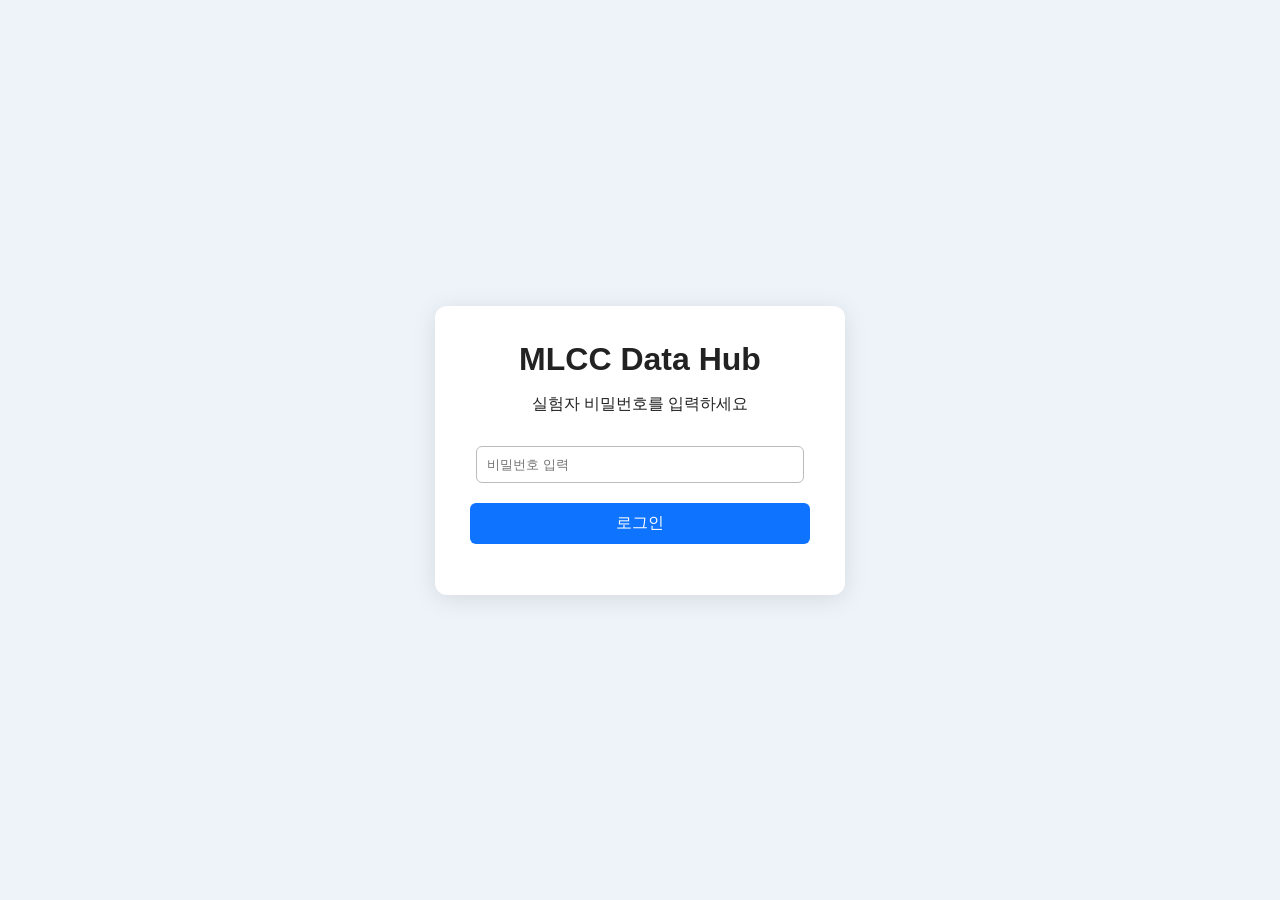
<file: index.html>
<!DOCTYPE html>
<html lang="ko">
<head>
  <meta charset="UTF-8">
  <meta name="viewport" content="width=device-width, initial-scale=1.0">
  <title>MLCC Data Hub</title>
  <link rel="stylesheet" href="style.css">
</head>
<body class="login-page">
  <div class="login-box">
    <h1>MLCC Data Hub</h1>
    <p>실험자 비밀번호를 입력하세요</p>
    
    <input type="password" id="password" placeholder="비밀번호 입력" autocomplete="off">
    <button onclick="login()">로그인</button>

    <p id="msg"></p>
  </div>

  <script src="script.js"></script>
</body>
</html>
</file>
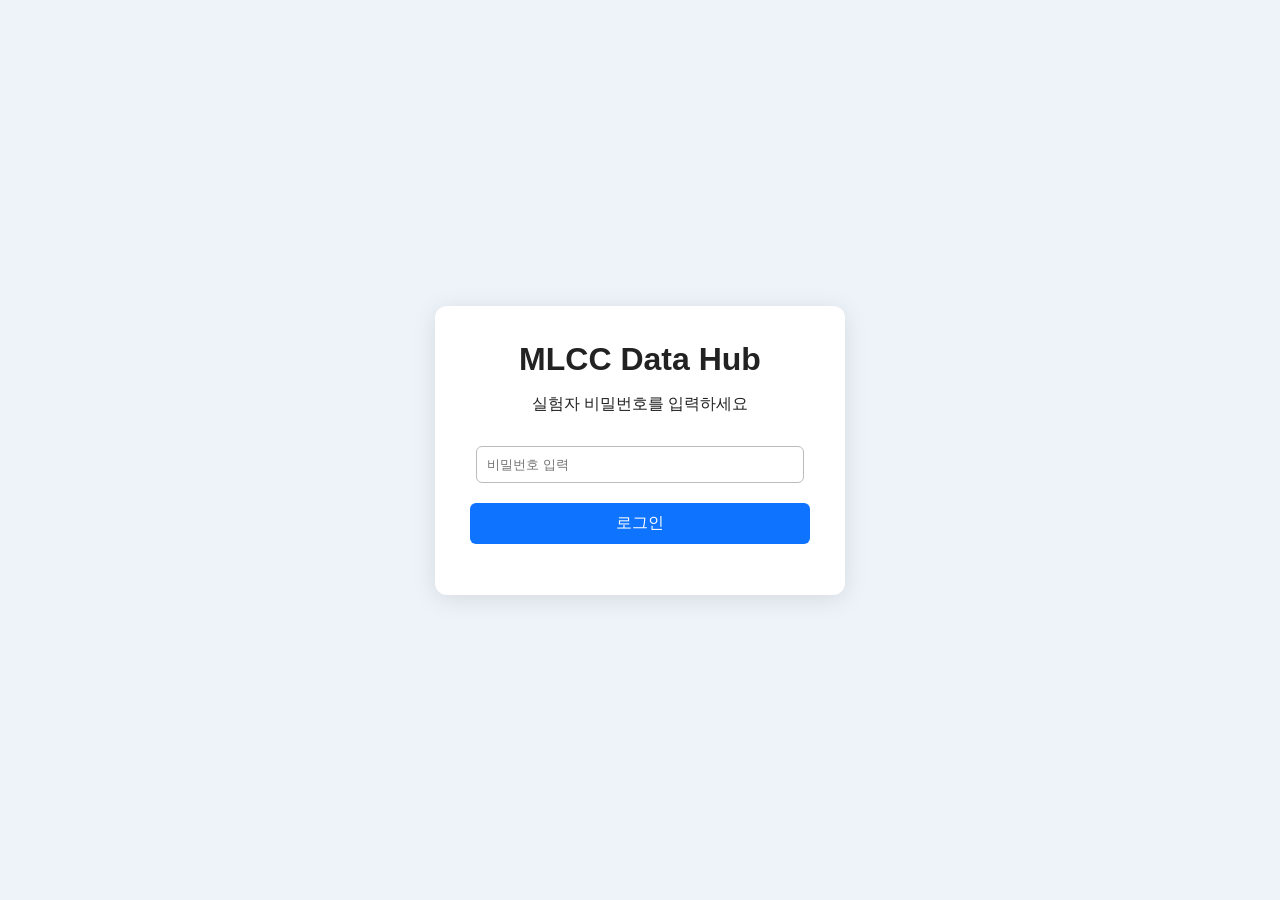
<file: data_input.html>
<!DOCTYPE html>
<html lang="ko">
<head>
  <meta charset="UTF-8">
  <meta name="viewport" content="width=device-width, initial-scale=1.0">
  <title>데이터 입력 | MLCC Data Hub</title>
  <link rel="stylesheet" href="style.css">
</head>

<body class="dashboard-body">

  <!-- 좌측 사이드바 -->
  <aside class="sidebar-full">
    <img src="header_krict.png" class="krict-logo">

    <ul class="menu">
      <li><a href="dashboard.html">Dashboard</a></li>
      <li><a class="active" href="#">데이터 입력</a></li>
      <li><a href="#">데이터 목록</a></li>
      <li><a href="#">데이터 상관관계</a></li>
    </ul>
  </aside>

  <!-- 메인 -->
  <main class="main-area">

    <!-- 상단 헤더 -->
    <header class="top-header">
      <h1>데이터 입력</h1>

      <div class="profile-area">
        <img id="profileImg" class="profile-img">
        <div class="profile-info">
          <strong>작업자</strong>
          <span id="profileId"></span>
        </div>
      </div>
    </header>

    <!-- 카테고리 선택 -->
    <section>
      <label style="font-weight:bold; font-size:18px;">카테고리 선택:</label>
      <select id="category" onchange="showForm()" class="input-select">
        <option value="">-- 선택 --</option>
        <option value="surface">표면개질 공정</option>
        <option value="paste">페이스트화 공정</option>
        <option value="sheet">시트화 공정</option>
      </select>
    </section>

    <!-- 폼이 표시될 자리 -->
    <section id="formArea" style="margin-top:30px;"></section>

  </main>

  <script src="script.js"></script>
</body>
</html>
</file>
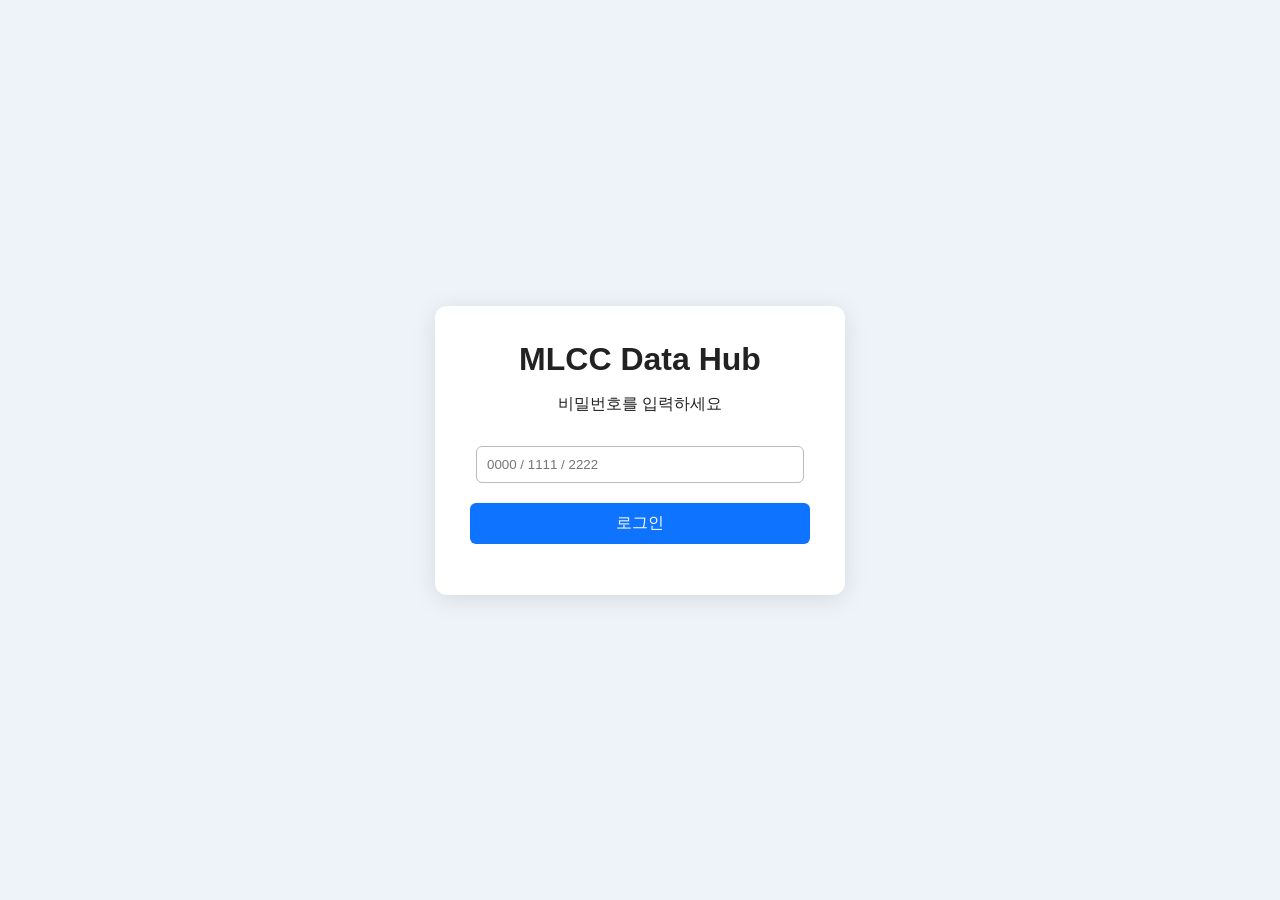
<file: login.html>
<!DOCTYPE html>
<html lang="ko">
<head>
  <meta charset="UTF-8">
  <title>MLCC Data Hub - 로그인</title>
  <link rel="stylesheet" href="style.css">
</head>
<body class="login-page">
  <div class="login-box">
    <h1>MLCC Data Hub</h1>
    <p>비밀번호를 입력하세요</p>
    <input type="password" id="password" placeholder="0000 / 1111 / 2222">
    <button onclick="login()">로그인</button>
    <p id="msg"></p>
  </div>
  <script src="script.js"></script>
</body>
</html>
</file>
<file: style.css>
/***************************************************
 * MLCC DataHub 전체 스타일시트
 * (로그인 + 대시보드 + 데이터입력 페이지)
 ***************************************************/

/* 전체 폰트 및 기본 */
body {
  margin: 0;
  font-family: 'Pretendard', 'Noto Sans KR', sans-serif;
  background: #f5f7fa;
  color: #222;
}

/* 공통 버튼 기본 */
button {
  cursor: pointer;
  transition: 0.2s;
}
button:hover {
  opacity: 0.85;
}

/***************************************************
 * 1️⃣ 로그인 페이지
 ***************************************************/
.login-page {
  display: flex;
  justify-content: center;
  align-items: center;
  height: 100vh;
  background: #eef3f9;
}

.login-box {
  background: white;
  width: 340px;
  padding: 35px;
  border-radius: 12px;
  box-shadow: 0 4px 25px rgba(0, 0, 0, 0.1);
  text-align: center;
}
.login-box h1 {
  margin: 0 0 10px 0;
}
.login-box input {
  width: 90%;
  padding: 10px;
  border: 1px solid #bbb;
  border-radius: 6px;
  margin-top: 15px;
}
.login-box button {
  width: 100%;
  background: #0e73ff;
  color: white;
  border: none;
  padding: 10px;
  border-radius: 6px;
  margin-top: 20px;
  font-size: 16px;
}

/***************************************************
 * 2️⃣ 대시보드 공통 레이아웃
 ***************************************************/
.dashboard-body {
  display: flex;
  background: #f5f7fa;
}
.sidebar-full {
  position: fixed;
  top: 0;
  left: 0;
  width: 240px;
  height: 100vh;
  background: white;
  box-shadow: 2px 0 10px rgba(0, 0, 0, 0.08);
  padding-top: 20px;
}
.krict-logo {
  width: 160px;
  display: block;
  margin: 0 auto 40px auto;
}
.menu {
  list-style: none;
  padding: 0 15px;
}
.menu li {
  margin-bottom: 8px;
}
.menu a {
  display: block;
  padding: 12px 20px;
  text-decoration: none;
  color: #333;
  border-radius: 8px;
  font-weight: 500;
}
.menu a.active,
.menu a:hover {
  background: #0e73ff;
  color: white;
}

/* 메인 영역 */
.main-area {
  flex: 1;
  margin-left: 260px;
  padding: 30px;
}

/***************************************************
 * 3️⃣ 상단 헤더 / 프로필 영역
 ***************************************************/
.top-header {
  display: flex;
  justify-content: space-between;
  align-items: center;
  margin-bottom: 30px;
}

.profile-area {
  display: flex;
  align-items: center;
  gap: 10px;
}

.profile-img {
  width: 60px;
  height: 60px;
  border-radius: 12px;
  object-fit: cover;
  background: #eee;
}

.profile-info {
  display: flex;
  flex-direction: column;
  align-items: flex-start;
  font-size: 14px;
  line-height: 1.2;
}

.profile-info strong {
  font-size: 15px;
  color: #333;
}

.profile-info span {
  font-size: 13px;
  color: #666;
}

/***************************************************
 * 4️⃣ 카드 / 콘텐츠 구성
 ***************************************************/
.card {
  background: white;
  border-radius: 10px;
  padding: 25px;
  margin-bottom: 20px;
  box-shadow: 0 2px 10px rgba(0, 0, 0, 0.06);
}
.card.big {
  background: white;
  padding: 30px;
  border-radius: 14px;
}

/***************************************************
 * 5️⃣ 데이터 입력 페이지
 ***************************************************/
.input-select {
  padding: 8px 10px;
  border-radius: 6px;
  border: 1px solid #bbb;
  background: white;
  font-size: 15px;
  margin-left: 10px;
}

/* 각 섹션 카드 */
.form-card {
  background: white;
  padding: 25px;
  margin-bottom: 40px;
  border-radius: 14px;
  box-shadow: 0 2px 10px rgba(0, 0, 0, 0.08);
}

/* 제목 */
.form-title {
  font-size: 20px;
  font-weight: bold;
  margin-bottom: 15px;
}

/* 2단 레이아웃 */
.form-grid {
  display: grid;
  grid-template-columns: 1fr 1fr;
  gap: 25px;
}

/* 입력 필드 */
.input-box {
  display: flex;
  flex-direction: column;
  margin-bottom: 12px;
}
.input-box label {
  font-weight: 600;
  margin-bottom: 5px;
}
.input-box input,
.input-box textarea,
.input-select {
  padding: 10px;
  border-radius: 8px;
  border: 1px solid #bbb;
  background: #fafafa;
  font-size: 15px;
}
.input-box input:focus,
.input-box textarea:focus {
  outline: 2px solid #0e73ff;
  border-color: transparent;
}
textarea {
  resize: vertical;
  height: 100px;
}

/***************************************************
 * 6️⃣ 반응형 (태블릿 이하)
 ***************************************************/
@media (max-width: 900px) {
  .form-grid {
    grid-template-columns: 1fr;
  }
  .sidebar-full {
    width: 180px;
  }
  .main-area {
    margin-left: 200px;
    padding: 20px;
  }
  .profile-img {
    width: 45px;
    height: 45px;
  }
}

/***************************************************
대시보드&데이터입력 페이지 공통 프로필 UI
***************************************************/
/* 우측 상단 프로필 섹션 (대시보드/데이터 입력 공통) */
.top-header {
  display: flex;
  justify-content: space-between;
  align-items: center;
  margin-bottom: 25px;
}

.profile-area {
  display: flex;
  align-items: center;
  gap: 12px;
  background: white;
  padding: 8px 15px;
  border-radius: 12px;
  box-shadow: 0 2px 10px rgba(0,0,0,0.08);
}

.profile-img {
  width: 55px;
  height: 55px;
  border-radius: 12px;
  object-fit: cover;
}

.profile-info {
  line-height: 1.2;
}
.profile-info strong {
  display: block;
  font-size: 15px;
  margin-bottom: 2px;
}
.profile-info span {
  font-size: 13px;
  color: #555;
}
/* 구분 박스 제목 */
.section-label {
  display: inline-block;
  background: #eaf2ff;
  color: #0e73ff;
  font-weight: 700;
  padding: 8px 16px;
  border-radius: 10px;
  margin-bottom: 15px;
  font-size: 17px;
}

/* 섹션 전체 박스 */
.section-wrapper {
  background: white;
  border-radius: 14px;
  padding: 25px;
  box-shadow: 0 2px 10px rgba(0,0,0,0.08);
  margin-bottom: 35px;
}

/* 저장 버튼 스타일 */
.save-btn {
  background: #0e73ff;
  color: white;
  border: none;
  border-radius: 8px;
  font-size: 16px;
  font-weight: 600;
  padding: 10px 28px;
  transition: 0.2s;
  box-shadow: 0 3px 10px rgba(14,115,255,0.3);
}

.save-btn:hover {
  background: #005ee4;
}
</file>
